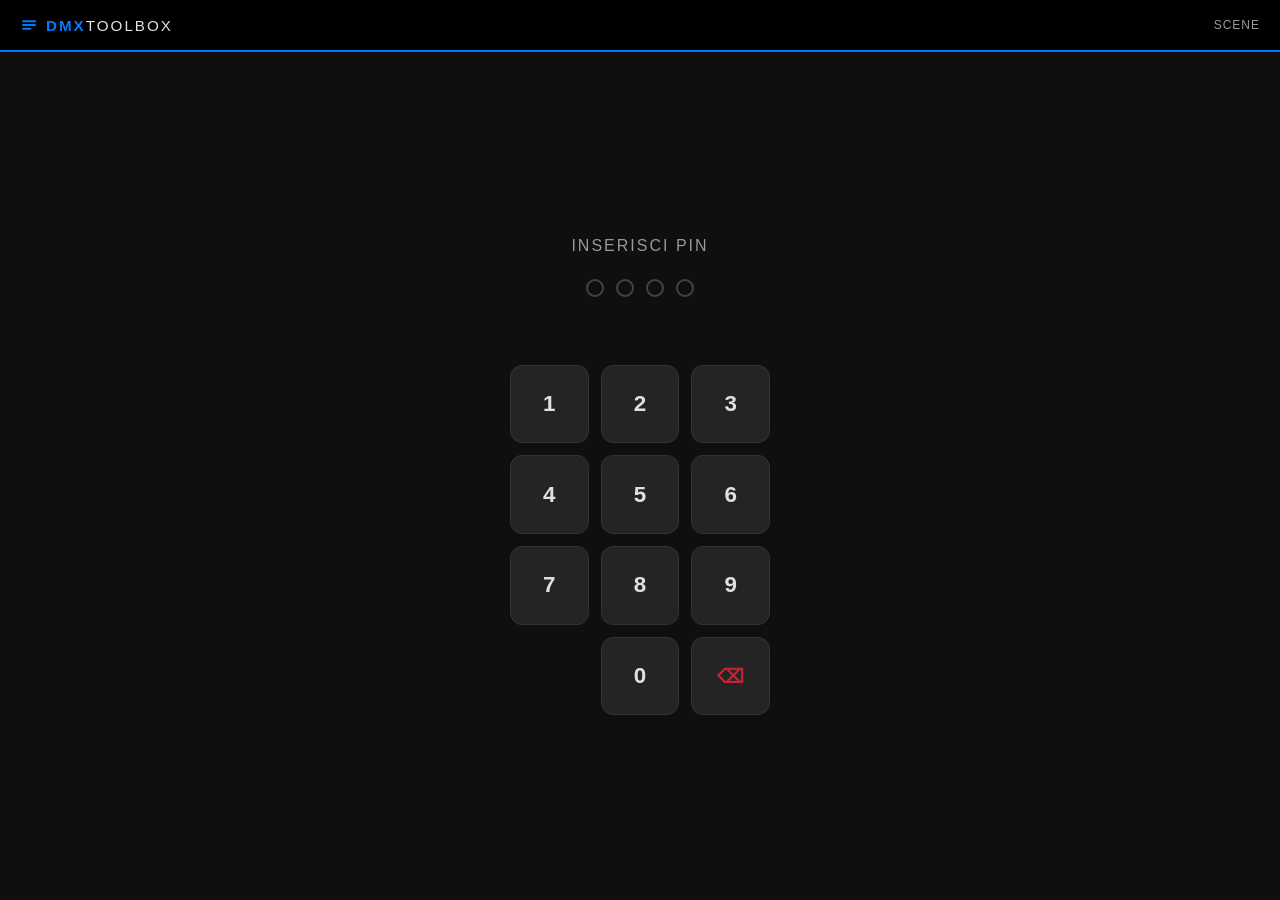
<file: data/easy.html>
<!DOCTYPE html>
<html lang="it">
<head>
    <meta charset="UTF-8">
     <meta name="viewport" content="width=device-width, initial-scale=1.0, maximum-scale=1.0, minimum-scale=1.0, user-scalable=no">
    <title>DMX Toolbox — Scene</title>
    <style>
        * {
    touch-action: manipulation;
}
        :root {
            --bg-color: #0f0f0f;
            --surface: #1a1a1a;
            --card-bg: #242424;
            --primary: #007bff;
            --accent: #00d4ff;
            --text: #e0e0e0;
            --text-dim: #999;
            --success: #218838;
            --danger: #c82333;
        }

        * { box-sizing: border-box; margin: 0; padding: 0; }

        body {
            font-family: "Segoe UI", Roboto, sans-serif;
            background: var(--bg-color);
            color: var(--text);
            min-height: 100vh;
            display: flex;
            flex-direction: column;
        }

        /* Header */
        header {
            background: #000;
            padding: 16px 20px;
            border-bottom: 2px solid var(--primary);
            display: flex;
            align-items: center;
            justify-content: space-between;
        }

        .logo {
            display: flex;
            align-items: center;
            gap: 8px;
            font-weight: bold;
            color: var(--primary);
            letter-spacing: 2px;
            text-transform: uppercase;
            font-size: 0.95rem;
        }

        .page-title {
            font-size: 0.75rem;
            color: var(--text-dim);
            text-transform: uppercase;
            letter-spacing: 1px;
        }

        /* PIN Screen */
        #pin-screen {
            flex: 1;
            display: flex;
            flex-direction: column;
            align-items: center;
            justify-content: center;
            padding: 20px;
            gap: 24px;
        }

        .pin-title {
            font-size: 1rem;
            color: var(--text-dim);
            text-transform: uppercase;
            letter-spacing: 2px;
        }

        .pin-display {
            display: flex;
            gap: 12px;
        }

        .pin-dot {
            width: 18px;
            height: 18px;
            border-radius: 50%;
            border: 2px solid #444;
            background: transparent;
            transition: 0.2s;
        }

        .pin-dot.filled {
            background: var(--primary);
            border-color: var(--primary);
        }

        .pin-error {
            color: var(--danger);
            font-size: 0.85rem;
            height: 20px;
            transition: 0.2s;
        }

        /* Tastierino PIN */
        .pin-keypad {
            display: grid;
            grid-template-columns: repeat(3, 1fr);
            gap: 12px;
            max-width: 260px;
            width: 100%;
        }

        .pin-btn {
            aspect-ratio: 1;
            background: var(--card-bg);
            border: 1px solid #333;
            border-radius: 12px;
            color: var(--text);
            font-size: 1.4rem;
            font-weight: bold;
            cursor: pointer;
            transition: 0.15s;
            display: flex;
            align-items: center;
            justify-content: center;
        }
        .pin-btn:active { background: var(--primary); transform: scale(0.95); }
        .pin-btn.empty  { background: transparent; border: none; cursor: default; }
        .pin-btn.del    { color: var(--danger); font-size: 1.2rem; }

        /* Scene Screen */
        #scene-screen {
            flex: 1;
            display: none;
            flex-direction: column;
            padding: 16px;
            gap: 12px;
            max-width: 600px;
            width: 100%;
            margin: 0 auto;
        }

        /* Griglia scene */
        .scenes-grid {
            display: grid;
            gap: 12px;
            flex: 1;
        }

        .scene-btn {
            padding: 20px 12px;
            background: var(--card-bg);
            border: 2px solid #333;
            border-radius: 14px;
            color: var(--text);
            font-size: 1rem;
            font-weight: bold;
            cursor: pointer;
            transition: 0.15s;
            display: flex;
            align-items: center;
            justify-content: center;
            text-align: center;
            min-height: 80px;
            word-break: break-word;
        }
        .scene-btn:active  { transform: scale(0.97); }
        .scene-btn.active-scene {
            border-color: var(--accent);
            background: rgba(0,212,255,0.1);
            color: var(--accent);
            box-shadow: 0 0 20px rgba(0,212,255,0.15);
        }

        /* Pulsante release */
        #release-btn {
            width: 100%;
            padding: 18px;
            background: rgba(200,35,51,0.15);
            border: 2px solid var(--danger);
            border-radius: 12px;
            color: var(--danger);
            font-size: 1rem;
            font-weight: bold;
            cursor: pointer;
            transition: 0.15s;
            text-transform: uppercase;
            letter-spacing: 2px;
            display: none;
        }
        #release-btn:active { background: var(--danger); color: #fff; transform: scale(0.98); }

        /* Empty state */
        .empty-scenes {
            grid-column: 1 / -1;
            text-align: center;
            color: var(--text-dim);
            font-size: 0.9rem;
            padding: 40px 20px;
        }

        /* Responsive */
        @media (min-width: 480px) {
            .scenes-grid { grid-template-columns: repeat(3, 1fr); }
        }
        @media (min-width: 768px) {
            .scenes-grid { grid-template-columns: repeat(4, 1fr); }
            .scene-btn   { font-size: 1.1rem; min-height: 100px; }
        }
    </style>
</head>
<body>

<header>
    <div class="logo">
        <svg width="18" height="18" viewBox="0 0 24 24" fill="none" stroke="currentColor" stroke-width="2.5" stroke-linecap="round">
            <path d="M4 7h16M4 12h16M4 17h10"/>
        </svg>
        <span>DMX<span style="color:var(--text); font-weight:300;">TOOLBOX</span></span>
    </div>
    <div class="page-title">SCENE</div>
</header>

<!-- Schermata PIN -->
<div id="pin-screen">
    <div class="pin-title">Inserisci PIN</div>

    <div class="pin-display">
        <div class="pin-dot" id="dot-0"></div>
        <div class="pin-dot" id="dot-1"></div>
        <div class="pin-dot" id="dot-2"></div>
        <div class="pin-dot" id="dot-3"></div>
    </div>

    <div class="pin-error" id="pin-error"></div>

    <div class="pin-keypad">
        <button class="pin-btn" onclick="pinPress('1')">1</button>
        <button class="pin-btn" onclick="pinPress('2')">2</button>
        <button class="pin-btn" onclick="pinPress('3')">3</button>
        <button class="pin-btn" onclick="pinPress('4')">4</button>
        <button class="pin-btn" onclick="pinPress('5')">5</button>
        <button class="pin-btn" onclick="pinPress('6')">6</button>
        <button class="pin-btn" onclick="pinPress('7')">7</button>
        <button class="pin-btn" onclick="pinPress('8')">8</button>
        <button class="pin-btn" onclick="pinPress('9')">9</button>
        <button class="pin-btn empty"></button>
        <button class="pin-btn" onclick="pinPress('0')">0</button>
        <button class="pin-btn del" onclick="pinDel()">⌫</button>
    </div>
</div>

<!-- Schermata Scene -->
<div id="scene-screen">
    <div class="scenes-grid" id="scenes-grid">
        <div class="empty-scenes">Caricamento scene...</div>
    </div>
        <div id="easy-pagination" style="display:none; justify-content:space-between; align-items:center; gap:8px; margin-top:4px;">
        <div onclick="easyPagePrev()" id="easy-prev" style="flex:1; min-height:48px; background:#333; border:1px solid #444; color:white; border-radius:8px; font-weight:bold; font-size:0.85rem; display:flex; align-items:center; justify-content:center; cursor:pointer; -webkit-tap-highlight-color:transparent; user-select:none;">◀ PREV</div>
        <span id="easy-page-label" style="font-size:0.75rem; color:var(--text-dim); white-space:nowrap;">1 / 1</span>
        <div onclick="easyPageNext()" id="easy-next" style="flex:1; min-height:48px; background:#333; border:1px solid #444; color:white; border-radius:8px; font-weight:bold; font-size:0.85rem; display:flex; align-items:center; justify-content:center; cursor:pointer; -webkit-tap-highlight-color:transparent; user-select:none;">NEXT ▶</div>
    </div>
    <button id="release-btn" onclick="releaseScene()">⬛ RELEASE SCENE</button>
</div>

<script>
document.addEventListener('touchstart', function(e) {
    if (e.touches.length > 1) e.preventDefault();
}, { passive: false });

document.addEventListener('gesturestart', function(e) {
    e.preventDefault();
});

document.addEventListener('gesturechange', function(e) {
    e.preventDefault();
});



// ============================================================
// PIN
// ============================================================
let pinInput = '';
let activeSceneId = -1;
let snapNames = [];

function pinPress(digit) {
    if (pinInput.length >= 4) return;
    pinInput += digit;
    updatePinDots();
    if (pinInput.length === 4) verifyPin();
}

function pinDel() {
    pinInput = pinInput.slice(0, -1);
    updatePinDots();
    document.getElementById('pin-error').innerText = '';
}

function updatePinDots() {
    for (let i = 0; i < 4; i++) {
        const dot = document.getElementById('dot-' + i);
        dot.classList.toggle('filled', i < pinInput.length);
    }
}

function verifyPin() {
    fetch('/get_setup')
        .then(r => r.text())
        .then(data => {
            const p = data.split('|');
            const correctPin = (p[8] || '0000').padStart(4, '0');
            if (pinInput === correctPin) {
                showSceneScreen();
            } else {
                document.getElementById('pin-error').innerText = 'PIN non corretto';
                pinInput = '';
                updatePinDots();
            }
        })
        .catch(() => {
            // In caso di errore di rete, blocca
            document.getElementById('pin-error').innerText = 'Errore di connessione';
            pinInput = '';
            updatePinDots();
        });
}

// ============================================================
// SCENE SCREEN
// ============================================================
function showSceneScreen() {
    document.getElementById('pin-screen').style.display = 'none';
    const ss = document.getElementById('scene-screen');
    ss.style.display = 'flex';
    loadScenes();
    setInterval(pollStatus, 3000);
}

function loadScenes() {
    fetch('/status')
        .then(r => r.json())
        .then(d => {
            snapNames = d.scenes || [];
            const sceneActive = d.scene;
            const blackoutActive = d.blackout;
            if (d.snapId !== undefined) activeSceneId = d.snapId;
            renderScenes();
            updateReleaseBtn(sceneActive || blackoutActive);
        });
}

let easyCurrentPage = 0;
const EASY_PER_PAGE = 10; // 6 scene per pagina — 2 colonne x 3 righe su mobile
function renderScenes() {
    const grid = document.getElementById('scenes-grid');
    grid.innerHTML = '';

    const validSnaps = snapNames
        .map((name, idx) => ({ name: name.trim(), idx }))
        .filter(s => s.name !== '' && s.name !== ',');

    if (validSnaps.length === 0) {
        grid.innerHTML = '<div class="empty-scenes">Nessuna scena disponibile</div>';
        updatePagination(0, 0);
        return;
    }

    const totalPages = Math.ceil(validSnaps.length / EASY_PER_PAGE);
    if (easyCurrentPage >= totalPages) easyCurrentPage = totalPages - 1;

    const start = easyCurrentPage * EASY_PER_PAGE;
    const pageSnaps = validSnaps.slice(start, start + EASY_PER_PAGE);
    const count = pageSnaps.length;

    // Griglia dinamica in base al numero di scene nella pagina
    if (count <= 2) {
        grid.style.gridTemplateColumns = 'repeat(1, 1fr)';
    } else if (count === 3) {
        grid.style.gridTemplateColumns = 'repeat(3, 1fr)';
    } else {
        grid.style.gridTemplateColumns = 'repeat(2, 1fr)';
    }

    pageSnaps.forEach(s => {
        const btn = document.createElement('button');
        btn.className = 'scene-btn' + (s.idx === activeSceneId ? ' active-scene' : '');
        btn.innerText = s.name;
        btn.onclick = () => recallSnap(s.idx);
        grid.appendChild(btn);
    });

    updatePagination(easyCurrentPage + 1, totalPages);
}

function updatePagination(current, total) {
    const pag = document.getElementById('easy-pagination');
    const label = document.getElementById('easy-page-label');
    const prevBtn = document.getElementById('easy-prev');
    const nextBtn = document.getElementById('easy-next');

    if (total <= 1) {
        pag.style.display = 'none';
        return;
    }

    pag.style.display = 'flex';
    label.innerText = current + ' / ' + total;
    prevBtn.style.opacity = current <= 1 ? '0.3' : '1';
    nextBtn.style.opacity = current >= total ? '0.3' : '1';
}

function easyPagePrev() {
    if (easyCurrentPage > 0) { easyCurrentPage--; renderScenes(); }
}

function easyPageNext() {
    const validCount = snapNames.filter(n => n.trim() !== '' && n !== ',').length;
    const totalPages = Math.ceil(validCount / EASY_PER_PAGE);
    if (easyCurrentPage < totalPages - 1) { easyCurrentPage++; renderScenes(); }
}

function recallSnap(id) {
    fetch('/run_snap?id=' + id)
        .then(r => r.text())
        .then(res => {
            if (res === 'OK') {
                activeSceneId = id;
                renderScenes();
                updateReleaseBtn(true);
            }
        });
}

function releaseScene() {
    fetch('/release_snap')
        .then(() => {
            activeSceneId = -1;
            renderScenes();
            updateReleaseBtn(false);
        });
}

function updateReleaseBtn(show) {
    document.getElementById('release-btn').style.display = show ? 'block' : 'none';
}
function pollStatus() {
    fetch('/status')
        .then(r => r.json())
        .then(d => {
            const newSnaps = d.scenes || [];
            const sceneActive = d.scene;
            const blackoutActive = d.blackout;

            if (JSON.stringify(newSnaps) !== JSON.stringify(snapNames)) {
                snapNames = newSnaps;
                renderScenes();
            }

            if (!sceneActive && !blackoutActive && activeSceneId !== -1) {
                activeSceneId = -1;
                renderScenes();
            }

            if (d.snapId !== undefined) activeSceneId = d.snapId;

            updateReleaseBtn(sceneActive || blackoutActive);
        })
        .catch(() => {});
}
</script>
</body>
</html>
</file>
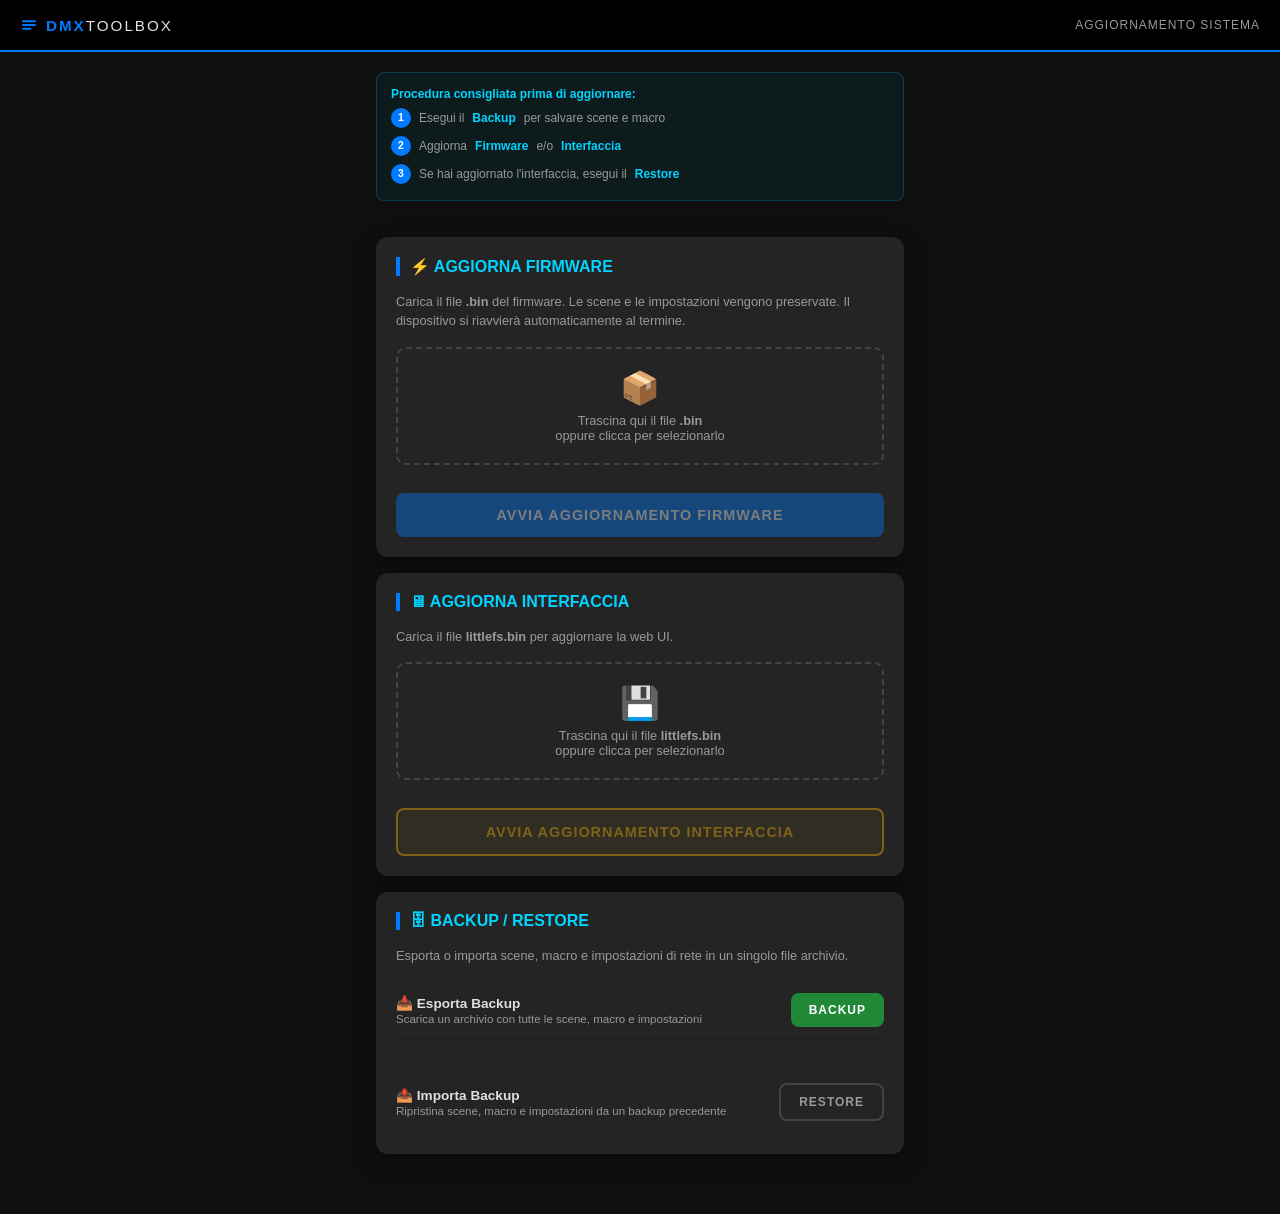
<file: data/update.html>
<!DOCTYPE html>
<html lang="it">
<head>
    <meta charset="UTF-8">
    <meta name="viewport" content="width=device-width, initial-scale=1.0, maximum-scale=1.0, user-scalable=no">
    <title>DMX Toolbox — Update</title>
    <style>
        /* ================================================================
           VARIABILI — identiche al Toolbox per coerenza famiglia
        ================================================================ */
        :root {
            --bg-color: #0f0f0f;
            --surface: #1a1a1a;
            --card-bg: #242424;
            --primary: #007bff;
            --accent: #00d4ff;
            --text: #e0e0e0;
            --text-dim: #999;
            --success: #218838;
            --warning: #ffc107;
            --danger: #c82333;
        }

        * { box-sizing: border-box; margin: 0; padding: 0; }

        body {
            font-family: "Segoe UI", Roboto, sans-serif;
            background: var(--bg-color);
            color: var(--text);
            min-height: 100vh;
            padding-bottom: 40px;
        }

        /* Header */
        header {
            background: #000;
            padding: 16px 20px;
            border-bottom: 2px solid var(--primary);
            display: flex;
            align-items: center;
            gap: 12px;
        }

        .logo {
            display: flex;
            align-items: center;
            gap: 8px;
            font-weight: bold;
            color: var(--primary);
            letter-spacing: 2px;
            text-transform: uppercase;
            font-size: 0.95rem;
        }

        .page-title {
            font-size: 0.75rem;
            color: var(--text-dim);
            text-transform: uppercase;
            letter-spacing: 1px;
            margin-left: auto;
        }

        /* Container */
        .container {
            max-width: 560px;
            margin: 0 auto;
            padding: 20px 16px;
            display: flex;
            flex-direction: column;
            gap: 16px;
        }

        /* Card */
        .card {
            background: var(--card-bg);
            border-radius: 12px;
            padding: 20px;
            box-shadow: 0 8px 24px rgba(0,0,0,0.4);
        }

        .card-title {
            font-size: 1rem;
            font-weight: bold;
            color: var(--accent);
            border-left: 4px solid var(--primary);
            padding-left: 10px;
            margin-bottom: 16px;
        }

        .card-desc {
            font-size: 0.8rem;
            color: var(--text-dim);
            margin-bottom: 16px;
            line-height: 1.5;
        }

        /* Workflow hint */
        .workflow-hint {
            background: rgba(0,212,255,0.06);
            border: 1px solid rgba(0,212,255,0.2);
            border-radius: 8px;
            padding: 12px 14px;
            font-size: 0.75rem;
            color: var(--text-dim);
            margin-bottom: 20px;
            line-height: 1.6;
        }
        .workflow-hint strong { color: var(--accent); }
        .workflow-step {
            display: flex;
            align-items: center;
            gap: 8px;
            padding: 4px 0;
        }
        .step-num {
            background: var(--primary);
            color: #fff;
            border-radius: 50%;
            width: 20px;
            height: 20px;
            display: flex;
            align-items: center;
            justify-content: center;
            font-size: 0.65rem;
            font-weight: bold;
            flex-shrink: 0;
        }

        /* File input area */
        .file-drop {
            border: 2px dashed #444;
            border-radius: 10px;
            padding: 20px;
            text-align: center;
            cursor: pointer;
            transition: 0.2s;
            margin-bottom: 14px;
            position: relative;
        }
        .file-drop:hover, .file-drop.dragover { border-color: var(--accent); background: rgba(0,212,255,0.05); }
        .file-drop input[type="file"] {
            position: absolute;
            inset: 0;
            opacity: 0;
            cursor: pointer;
            width: 100%;
            height: 100%;
        }
        .file-drop-icon  { font-size: 2rem; margin-bottom: 6px; }
        .file-drop-label { font-size: 0.8rem; color: var(--text-dim); }
        .file-drop-name  { font-size: 0.85rem; color: var(--accent); margin-top: 6px; font-family: monospace; display: none; }

        /* Pulsanti */
        .btn {
            width: 100%;
            padding: 14px;
            border: none;
            border-radius: 8px;
            font-weight: bold;
            font-size: 0.9rem;
            cursor: pointer;
            text-transform: uppercase;
            letter-spacing: 1px;
            transition: 0.15s;
        }
        .btn:active { transform: scale(0.98); }
        .btn:disabled { opacity: 0.4; cursor: not-allowed; transform: none; }

        .btn-primary { background: var(--primary); color: #fff; }
        .btn-success { background: var(--success); color: #fff; }
        .btn-warning { background: rgba(255,193,7,0.15); border: 2px solid var(--warning); color: var(--warning); }
        .btn-danger  { background: rgba(200,35,51,0.15); border: 2px solid var(--danger);  color: var(--danger); }
        .btn-outline { background: transparent; border: 2px solid #444; color: var(--text-dim); }

        .btn-row { display: grid; grid-template-columns: 1fr 1fr; gap: 10px; }

        /* Progress bar */
        .progress-wrap { display: none; margin-top: 14px; }
        .progress-label {
            display: flex;
            justify-content: space-between;
            font-size: 0.75rem;
            color: var(--text-dim);
            margin-bottom: 6px;
        }
        .progress-track {
            height: 8px;
            background: #111;
            border-radius: 4px;
            overflow: hidden;
            border: 1px solid #333;
        }
        .progress-fill {
            height: 100%;
            background: var(--primary);
            border-radius: 4px;
            width: 0%;
            transition: width 0.3s;
        }
        .progress-fill.success { background: var(--success); }
        .progress-fill.error   { background: var(--danger); }

        /* Status message */
        .status-msg {
            margin-top: 12px;
            padding: 10px 14px;
            border-radius: 8px;
            font-size: 0.8rem;
            display: none;
            line-height: 1.5;
        }
        .status-msg.info    { background: rgba(0,123,255,0.12); border: 1px solid var(--primary); color: #7eb8ff; }
        .status-msg.success { background: rgba(33,136,56,0.15); border: 1px solid var(--success); color: #6fcf97; }
        .status-msg.error   { background: rgba(200,35,51,0.15); border: 1px solid var(--danger);  color: #ff7c8a; }
        .status-msg.warning { background: rgba(255,193,7,0.12); border: 1px solid var(--warning); color: var(--warning); }

        /* Warning box */
        .warning-box {
            background: rgba(200,35,51,0.10);
            border: 1px solid var(--danger);
            border-radius: 8px;
            padding: 12px 14px;
            font-size: 0.8rem;
            color: #ff9999;
            margin-bottom: 14px;
            line-height: 1.5;
            display: none;
        }
        .warning-box.visible { display: block; }
        .warning-box strong  { color: var(--danger); }

        /* Confirm checkbox */
        .confirm-row {
            display: flex;
            align-items: center;
            gap: 10px;
            padding: 10px 0;
            font-size: 0.82rem;
            cursor: pointer;
            display: none;
        }
        .confirm-row.visible { display: flex; }
        .confirm-row input { width: 16px; height: 16px; accent-color: var(--danger); flex-shrink: 0; }

        /* Divider */
        .divider { border: 0; border-top: 1px solid #2a2a2a; margin: 4px 0 16px; }

        /* Sezione backup/restore — row */
        .backup-row {
            display: flex;
            align-items: center;
            justify-content: space-between;
            padding: 12px 0;
            border-bottom: 1px solid #1e1e1e;
        }
        .backup-row:last-child { border-bottom: none; padding-bottom: 0; }
        .backup-info { flex: 1; }
        .backup-title { font-size: 0.85rem; font-weight: bold; color: var(--text); }
        .backup-desc  { font-size: 0.72rem; color: var(--text-dim); margin-top: 2px; }
        .backup-btn   { flex-shrink: 0; padding: 10px 18px; font-size: 0.75rem; width: auto; }

        /* Reboot countdown */
        .reboot-overlay {
            display: none;
            position: fixed;
            inset: 0;
            background: rgba(0,0,0,0.85);
            z-index: 999;
            align-items: center;
            justify-content: center;
            flex-direction: column;
            gap: 16px;
            text-align: center;
        }
        .reboot-overlay.visible { display: flex; }
        .reboot-icon    { font-size: 3rem; }
        .reboot-title   { font-size: 1.2rem; font-weight: bold; color: var(--accent); }
        .reboot-sub     { font-size: 0.85rem; color: var(--text-dim); }
        .reboot-count   { font-size: 2.5rem; font-weight: bold; font-family: monospace; color: var(--warning); }

        /* Sezione restore file */
        #restore-file-area { display: none; margin-top: 12px; }
    </style>
</head>
<body>

<!-- Header -->
<header>
    <div class="logo">
        <svg width="18" height="18" viewBox="0 0 24 24" fill="none" stroke="currentColor" stroke-width="2.5" stroke-linecap="round">
            <path d="M4 7h16M4 12h16M4 17h10"/>
        </svg>
        <span>DMX<span style="color:var(--text); font-weight:300;">TOOLBOX</span></span>
    </div>
    <div class="page-title">AGGIORNAMENTO SISTEMA</div>
</header>

<!-- Reboot overlay -->
<div class="reboot-overlay" id="reboot-overlay">
    <div class="reboot-icon">🔄</div>
    <div class="reboot-title" id="reboot-title">RIAVVIO IN CORSO</div>
    <div class="reboot-count" id="reboot-count">10</div>
    <div class="reboot-sub">La pagina si ricaricherà automaticamente</div>
</div>

<div class="container">

    <!-- Workflow hint -->
    <div class="workflow-hint">
        <strong>Procedura consigliata prima di aggiornare:</strong>
        <div class="workflow-step"><div class="step-num">1</div> Esegui il <strong>Backup</strong> per salvare scene e macro</div>
        <div class="workflow-step"><div class="step-num">2</div> Aggiorna <strong>Firmware</strong> e/o <strong>Interfaccia</strong></div>
        <div class="workflow-step"><div class="step-num">3</div> Se hai aggiornato l'interfaccia, esegui il <strong>Restore</strong></div>
    </div>

    <!-- ================================================================
         SEZIONE 1 — AGGIORNA FIRMWARE
    ================================================================ -->
    <div class="card">
        <div class="card-title">⚡ AGGIORNA FIRMWARE</div>
        <div class="card-desc">
            Carica il file <strong>.bin</strong> del firmware. Le scene e le impostazioni vengono preservate.
            Il dispositivo si riavvierà automaticamente al termine.
        </div>

        <div class="file-drop" id="fw-drop" ondragover="handleDrag(event,'fw-drop')" ondragleave="clearDrag('fw-drop')" ondrop="handleDrop(event,'fw')">
            <input type="file" id="fw-file" accept=".bin" onchange="onFileSelect('fw')">
            <div class="file-drop-icon">📦</div>
            <div class="file-drop-label">Trascina qui il file <strong>.bin</strong><br>oppure clicca per selezionarlo</div>
            <div class="file-drop-name" id="fw-file-name"></div>
        </div>

        <div class="progress-wrap" id="fw-progress-wrap">
            <div class="progress-label">
                <span id="fw-progress-label">Upload in corso...</span>
                <span id="fw-progress-pct">0%</span>
            </div>
            <div class="progress-track">
                <div class="progress-fill" id="fw-progress-fill"></div>
            </div>
        </div>

        <div class="status-msg" id="fw-status"></div>

        <button class="btn btn-primary" id="fw-btn" onclick="startFirmwareUpdate()" disabled style="margin-top:14px;">
            AVVIA AGGIORNAMENTO FIRMWARE
        </button>
    </div>

    <!-- ================================================================
         SEZIONE 2 — AGGIORNA INTERFACCIA
    ================================================================ -->
    <div class="card">
        <div class="card-title">🖥 AGGIORNA INTERFACCIA</div>
        <div class="card-desc">
            Carica il file <strong>littlefs.bin</strong> per aggiornare la web UI.
        </div>

        <!-- Warning visibile solo dopo selezione file -->
        <div class="warning-box" id="fs-warning">
            <strong>⚠ ATTENZIONE</strong> — L'aggiornamento dell'interfaccia sovrascrive il filesystem.<br>
            Le scene e le macro verranno <strong>cancellate</strong> se non hai eseguito il backup.<br>
            Procedi solo dopo aver scaricato il backup nella sezione sottostante.
        </div>

        <div class="confirm-row" id="fs-confirm-row">
            <input type="checkbox" id="fs-confirm-check" onchange="onFsConfirmChange()">
            <label for="fs-confirm-check">Ho eseguito il backup — sono consapevole che le scene verranno sovrascritte</label>
        </div>

        <div class="file-drop" id="fs-drop" ondragover="handleDrag(event,'fs-drop')" ondragleave="clearDrag('fs-drop')" ondrop="handleDrop(event,'fs')">
            <input type="file" id="fs-file" accept=".bin" onchange="onFileSelect('fs')">
            <div class="file-drop-icon">💾</div>
            <div class="file-drop-label">Trascina qui il file <strong>littlefs.bin</strong><br>oppure clicca per selezionarlo</div>
            <div class="file-drop-name" id="fs-file-name"></div>
        </div>

        <div class="progress-wrap" id="fs-progress-wrap">
            <div class="progress-label">
                <span id="fs-progress-label">Upload in corso...</span>
                <span id="fs-progress-pct">0%</span>
            </div>
            <div class="progress-track">
                <div class="progress-fill" id="fs-progress-fill"></div>
            </div>
        </div>

        <div class="status-msg" id="fs-status"></div>

        <button class="btn btn-warning" id="fs-btn" onclick="startFsUpdate()" disabled style="margin-top:14px;">
            AVVIA AGGIORNAMENTO INTERFACCIA
        </button>
    </div>

    <!-- ================================================================
         SEZIONE 3 — BACKUP / RESTORE
    ================================================================ -->
    <div class="card">
        <div class="card-title">🗄 BACKUP / RESTORE</div>
        <div class="card-desc">
            Esporta o importa scene, macro e impostazioni di rete in un singolo file archivio.
        </div>

        <!-- Backup -->
        <div class="backup-row">
            <div class="backup-info">
                <div class="backup-title">📥 Esporta Backup</div>
                <div class="backup-desc">Scarica un archivio con tutte le scene, macro e impostazioni</div>
            </div>
            <button class="btn btn-success backup-btn" onclick="startBackup()">BACKUP</button>
        </div>

        <div class="status-msg" id="backup-status" style="margin-top:8px;"></div>

        <hr class="divider" style="margin-top:14px;">

        <!-- Restore -->
        <div class="backup-row">
            <div class="backup-info">
                <div class="backup-title">📤 Importa Backup</div>
                <div class="backup-desc">Ripristina scene, macro e impostazioni da un backup precedente</div>
            </div>
            <button class="btn btn-outline backup-btn" onclick="showRestoreArea()">RESTORE</button>
        </div>

        <!-- Area restore — appare dopo click -->
        <div id="restore-file-area">
            <div class="warning-box visible" style="margin-top:12px;">
                <strong>⚠ ATTENZIONE</strong> — Il restore sovrascriverà le scene e le impostazioni attuali.<br>
                Il dispositivo si riavvierà al termine.
            </div>
            <div class="confirm-row visible" id="restore-confirm-row" style="margin-bottom:10px;">
                <input type="checkbox" id="restore-confirm-check" onchange="onRestoreConfirmChange()">
                <label for="restore-confirm-check">Confermo — voglio sovrascrivere i dati attuali</label>
            </div>
            <div class="file-drop" id="restore-drop" ondragover="handleDrag(event,'restore-drop')" ondragleave="clearDrag('restore-drop')" ondrop="handleDrop(event,'restore')">
                <input type="file" id="restore-file" accept=".gz,.tar.gz" onchange="onFileSelect('restore')">
                <div class="file-drop-icon">🗜</div>
                <div class="file-drop-label">Trascina il file <strong>.tar.gz</strong> di backup<br>oppure clicca per selezionarlo</div>
                <div class="file-drop-name" id="restore-file-name"></div>
            </div>
            <div class="progress-wrap" id="restore-progress-wrap">
                <div class="progress-label">
                    <span>Upload e ripristino in corso...</span>
                    <span id="restore-progress-pct">0%</span>
                </div>
                <div class="progress-track">
                    <div class="progress-fill" id="restore-progress-fill"></div>
                </div>
            </div>
            <div class="status-msg" id="restore-status"></div>
            <button class="btn btn-danger" id="restore-btn" onclick="startRestore()" disabled style="margin-top:12px;">
                AVVIA RESTORE
            </button>
        </div>

    </div>

</div><!-- /container -->

<script>
// ============================================================
// STATO
// ============================================================
const FILES = { fw: null, fs: null, restore: null };

// ============================================================
// FILE SELECT / DRAG & DROP
// ============================================================
function onFileSelect(type) {
    const input = document.getElementById(type + '-file');
    if (!input.files || !input.files[0]) return;
    FILES[type] = input.files[0];
    showFileName(type, input.files[0].name);
    onFileReady(type);
}

function showFileName(type, name) {
    const el = document.getElementById(type + '-file-name');
    if (el) { el.innerText = '📄 ' + name; el.style.display = 'block'; }
}

function onFileReady(type) {
    if (type === 'fw') {
        document.getElementById('fw-btn').disabled = false;
        hideStatus('fw-status');
    }
    if (type === 'fs') {
        document.getElementById('fs-warning').classList.add('visible');
        document.getElementById('fs-confirm-row').classList.add('visible');
        hideStatus('fs-status');
        // il btn rimane disabilitato finché non si spunta la conferma
    }
    if (type === 'restore') {
        onRestoreConfirmChange(); // rivaluta stato btn
    }
}

function onFsConfirmChange() {
    const checked = document.getElementById('fs-confirm-check').checked;
    const hasFile = !!FILES['fs'];
    document.getElementById('fs-btn').disabled = !(checked && hasFile);
}

function onRestoreConfirmChange() {
    const checked = document.getElementById('restore-confirm-check').checked;
    const hasFile = !!FILES['restore'];
    document.getElementById('restore-btn').disabled = !(checked && hasFile);
}

function handleDrag(e, dropId) {
    e.preventDefault();
    document.getElementById(dropId).classList.add('dragover');
}
function clearDrag(dropId) {
    document.getElementById(dropId).classList.remove('dragover');
}
function handleDrop(e, type) {
    e.preventDefault();
    clearDrag(type + '-drop');
    const file = e.dataTransfer?.files?.[0];
    if (!file) return;
    FILES[type] = file;
    showFileName(type, file.name);
    onFileReady(type);
}

// ============================================================
// UPLOAD CON PROGRESS
// ============================================================
function uploadFile(url, file, progressFillId, progressPctId, progressWrapId, onSuccess, onError) {
    const wrap = document.getElementById(progressWrapId);
    const fill = document.getElementById(progressFillId);
    const pct  = document.getElementById(progressPctId);
    const label = progressWrapId === 'fw-progress-wrap' 
        ? document.getElementById('fw-progress-label')
        : progressWrapId === 'fs-progress-wrap'
            ? document.getElementById('fs-progress-label')
            : null;

    wrap.style.display = 'block';
    fill.className = 'progress-fill';
    fill.style.width = '0%';
    if (pct) pct.innerText = '0%';

    const xhr = new XMLHttpRequest();
    const fd  = new FormData();
    fd.append('file', file, file.name);

    xhr.upload.onprogress = (e) => {
        if (!e.lengthComputable) return;
        const p = Math.round((e.loaded / e.total) * 100);
        fill.style.width = p + '%';
        if (pct) pct.innerText = p + '%';
        // Quando arriva a 100% cambia il messaggio
        if (p >= 100 && label) label.innerText = 'Upload completato — attendo riavvio...';
    };

    xhr.onload = () => {
        if (xhr.status === 200 && xhr.responseText.trim() === 'OK') {
            fill.className = 'progress-fill success';
            fill.style.width = '100%';
            if (pct) pct.innerText = '100%';
            onSuccess();
        } else {
            fill.className = 'progress-fill error';
            onError(xhr.responseText || 'Errore sconosciuto');
        }
    };

    xhr.onerror = () => {
        // L'errore di connessione è normale — il dispositivo si è riavviato
        // Trattiamolo come successo e aspettiamo che torni online
        fill.className = 'progress-fill success';
        fill.style.width = '100%';
        if (pct) pct.innerText = '100%';
        if (label) label.innerText = 'Dispositivo in riavvio...';
        onSuccess();
    };

    xhr.open('POST', url);
    xhr.send(fd);
}

// ============================================================
// FIRMWARE UPDATE
// ============================================================
function startFirmwareUpdate() {
    if (!FILES.fw) return;
    const btn = document.getElementById('fw-btn');
    btn.disabled = true;
    showStatus('fw-status', 'info', 'Upload in corso... non spegnere il dispositivo.');

    uploadFile(
        '/update/firmware',
        FILES.fw,
        'fw-progress-fill',
        'fw-progress-pct',
        'fw-progress-wrap',
        () => {
            showStatus('fw-status', 'success', '✓ Firmware aggiornato. Riavvio in corso...');
            startRebootCountdown(10);
        },
        (err) => {
            showStatus('fw-status', 'error', '✗ Errore: ' + err);
            btn.disabled = false;
        }
    );
}

// ============================================================
// FS UPDATE
// ============================================================
function startFsUpdate() {
    if (!FILES.fs) return;
    const btn = document.getElementById('fs-btn');
    btn.disabled = true;
    showStatus('fs-status', 'info', 'Upload in corso... non spegnere il dispositivo.');

    uploadFile(
        '/update/fs',
        FILES.fs,
        'fs-progress-fill',
        'fs-progress-pct',
        'fs-progress-wrap',
        () => {
            showStatus('fs-status', 'success', '✓ Interfaccia aggiornata. Riavvio in corso...');
            startRebootCountdown(10);
        },
        (err) => {
            showStatus('fs-status', 'error', '✗ Errore: ' + err);
            btn.disabled = false;
        }
    );
}

// ============================================================
// BACKUP
// ============================================================
function startBackup() {
    showStatus('backup-status', 'info', 'Generazione backup in corso...');

    fetch('/backup')
        .then(r => {
            if (!r.ok) throw new Error('Errore server: ' + r.status);
            return r.blob();
        })
        .then(blob => {
            // Trigger download
            const url  = URL.createObjectURL(blob);
            const a    = document.createElement('a');
            const date = new Date();
            const ts   = date.getFullYear() + 
                         String(date.getMonth()+1).padStart(2,'0') +
                         String(date.getDate()).padStart(2,'0') + '_' +
                         String(date.getHours()).padStart(2,'0') +
                         String(date.getMinutes()).padStart(2,'0');
            a.href     = url;
            a.download = 'dmxtoolbox_backup_' + ts + '.tar.gz';
            document.body.appendChild(a);
            a.click();
            document.body.removeChild(a);
            URL.revokeObjectURL(url);
            showStatus('backup-status', 'success', '✓ Backup scaricato correttamente.');
        })
        .catch(err => {
            showStatus('backup-status', 'error', '✗ Errore backup: ' + err.message);
        });
}

// ============================================================
// RESTORE
// ============================================================
function showRestoreArea() {
    document.getElementById('restore-file-area').style.display = 'block';
}

function startRestore() {
    if (!FILES.restore) return;
    const btn = document.getElementById('restore-btn');
    btn.disabled = true;
    showStatus('restore-status', 'info', 'Upload e ripristino in corso... non spegnere il dispositivo.');

    uploadFile(
        '/restore',
        FILES.restore,
        'restore-progress-fill',
        'restore-progress-pct',
        'restore-progress-wrap',
        () => {
            showStatus('restore-status', 'success', '✓ Restore completato. Riavvio in corso...');
            startRebootCountdown(12);
        },
        (err) => {
            showStatus('restore-status', 'error', '✗ Errore restore: ' + err);
            btn.disabled = false;
        }
    );
}

// ============================================================
// REBOOT COUNTDOWN
// ============================================================
function startRebootCountdown(seconds) {
    const overlay = document.getElementById('reboot-overlay');
    const count   = document.getElementById('reboot-count');
    const title   = document.getElementById('reboot-overlay').querySelector('.reboot-title');
    
    overlay.classList.add('visible');
    count.innerText = seconds;

    // Polling — aspetta che il dispositivo torni online
    let deviceBack = false;
    const pollInterval = setInterval(() => {
        fetch('/status', { signal: AbortSignal.timeout(2000) })
            .then(() => {
                if (!deviceBack) {
                    deviceBack = true;
                    clearInterval(pollInterval);
                    clearInterval(countdown);
                    count.innerText = '✓';
                    if (title) title.innerText = 'AGGIORNAMENTO COMPLETATO';
                    setTimeout(() => {
                        window.location.href = '/';
                    }, 2000);
                }
            })
            .catch(() => {}); // ancora offline, continua
    }, 2000);

    let remaining = seconds;
    const countdown = setInterval(() => {
        remaining--;
        count.innerText = remaining;
        if (remaining <= 0) {
            clearInterval(countdown);
            // Se non è tornato online entro il timeout, ricarica comunque
            if (!deviceBack) {
                clearInterval(pollInterval);
                setTimeout(() => { window.location.href = '/'; }, 1000);
            }
        }
    }, 1000);
}
// ============================================================
// UI HELPERS
// ============================================================
function showStatus(id, type, msg) {
    const el = document.getElementById(id);
    if (!el) return;
    el.className = 'status-msg ' + type;
    el.innerText = msg;
    el.style.display = 'block';
}

function hideStatus(id) {
    const el = document.getElementById(id);
    if (el) el.style.display = 'none';
}
</script>
</body>
</html>
</file>
